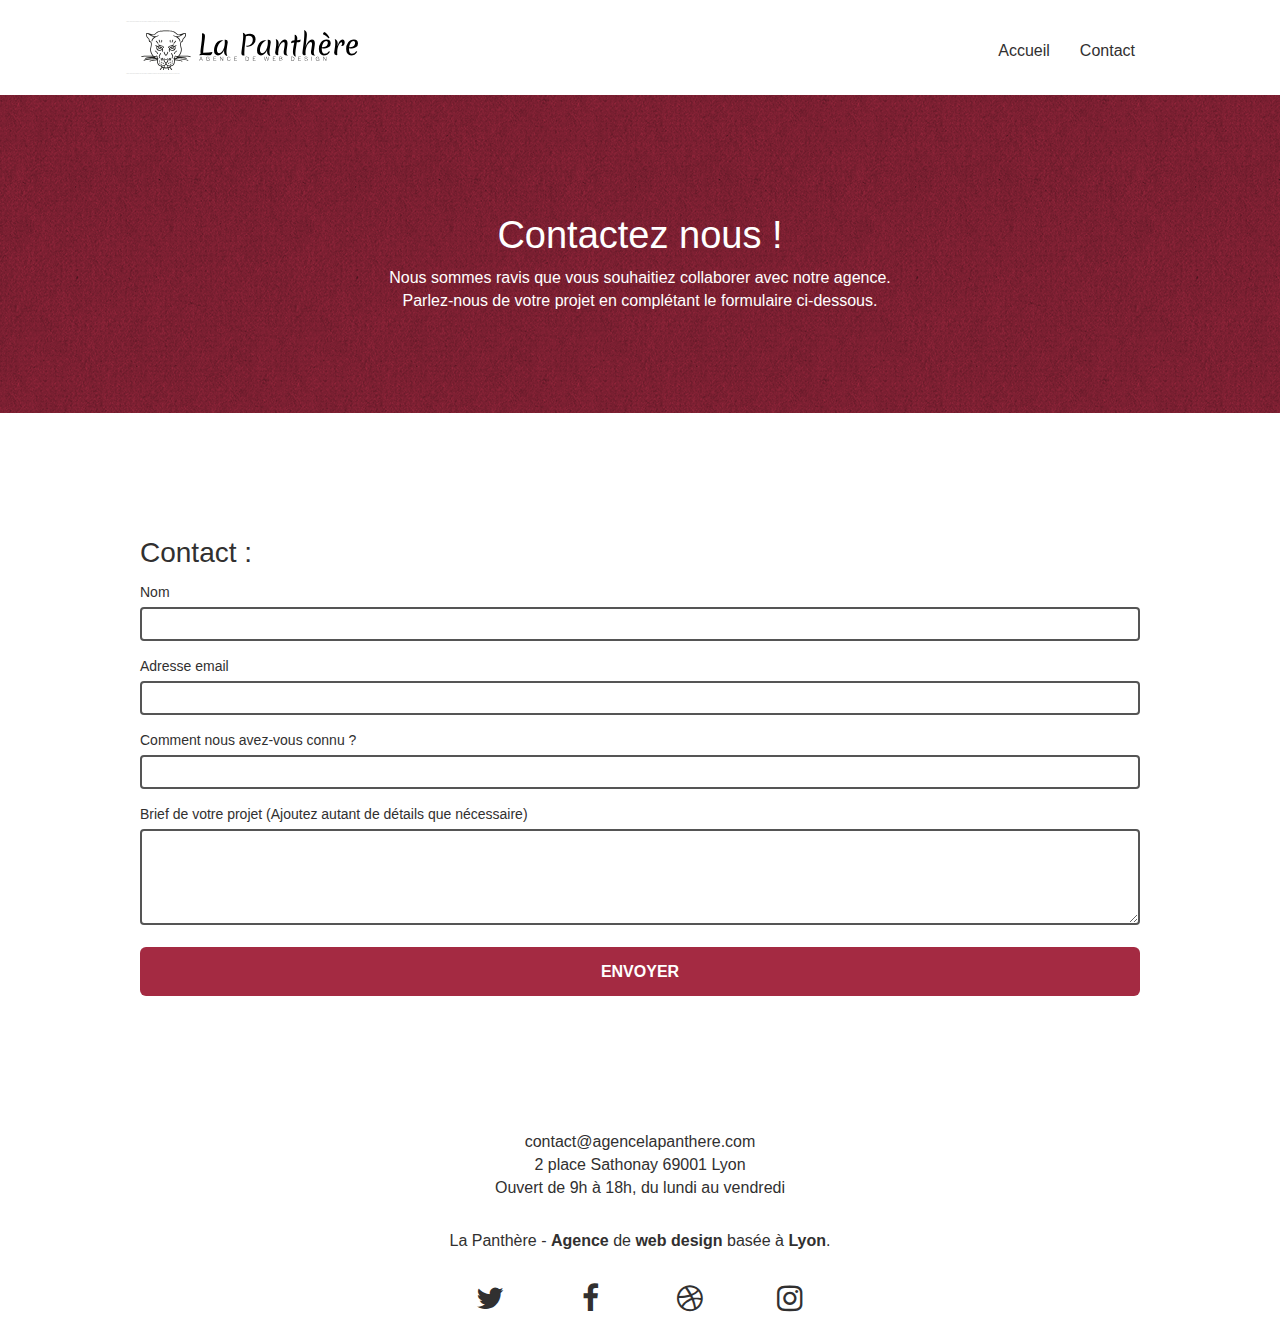
<file: contact.html>
<!doctype html>
<html lang="fr">
<head>
    <meta charset="utf-8">
    <meta name="keywords" content="seo, google, site web, site internet, agence design paris, agence design, agence design,agence design,agence design,agence design,agence design,agence design,agence design,agence design">
    <meta name="description" content="Votre entreprise de web design à lyon - La Panthère Agence vous apporte son expertise en web design">
    <meta name="viewport" content="width=device-width, initial-scale=1.0, viewport-fit=cover">
    <link rel="shortcut icon" type="image/png" href="favicon.jpg">
    
	<link rel="stylesheet" type="text/css" href="./css/bootstrap.css">
	<link rel="stylesheet" type="text/css" href="style.css">
	<link rel="stylesheet" type="text/css" href="./css/font-awesome.css">
	<link rel="stylesheet" type="text/css" href="./css/et-line.css">
	
    
	<script src="./js/jquery-2.1.0.js"></script>
	<script src="./js/bootstrap.js"></script>
	<script src="./js/blocs.js"></script>
	<script src="./js/jquery.touchSwipe.js" defer></script>
	<script src="./js/gmaps.js"></script>

    <title>Contact</title>

    
<!-- Analytics -->
<meta name="google-site-verification" content="5JvSC19ngjO6A55NQZ4aw9KxQ6L_1BrP86-dSCLd_UE" >
<!-- Analytics END -->
    
</head>
<body>
<!-- Principal conteneur -->
<div class="page-container">

<!-- bloc-0 -->
<div class="bloc bgc-white l-bloc " id="bloc-0">
	<div class="container bloc-sm">
		<nav class="navbar row">
			<div class="navbar-header">
				<div class="keywords" style="color:#cccccc;font-size:1px;">Agence web à paris, stratégie web, web design, illustrations, design de site web, site web, web, internet, site internet, site</div>
				<a class="navbar-brand" href="index.html"><img src="img/agence-la-panthere-monochrome.svg" alt="paris web design logo agence web meilleure agence" height="40"></a>
				<div class="keywords" style="color:#cccccc;font-size:1px;">Agence web à paris, stratégie web, web design, illustrations, design de site web, site web, web, internet, site internet, site</div>
				<button id="nav-toggle" type="button" class="ui-navbar-toggle navbar-toggle" data-toggle="collapse" data-target=".navbar-1">
					<span class="sr-only">Toggle navigation</span><span class="icon-bar"></span><span class="icon-bar"></span><span class="icon-bar"></span>
				</button>
			</div>
			<div class="collapse navbar-collapse navbar-1 special-dropdown-nav">
				<ul class="site-navigation nav navbar-nav">
					<li>
						<a href="index.html">Accueil</a>
					</li>
					<li>
					</li>
					<li>
						<a href="contact.html">Contact</a>
					</li>
				</ul>
			</div>
		</nav>
	</div>
</div>
<!-- bloc-0 END -->

<!-- bloc-6 -->
<div class="bloc bg-dots-bg bg-repeat bgc-atomic-tangerine d-bloc bloc-bg-texture texture-paper" id="bloc-6">
	<div class="container bloc-lg">
		<div class="row">
			<div class="col-sm-12">
				<h1 class="text-center hero-bloc-text tc-white">
					Contactez nous !
				</h1>
				<p class="text-center mg-lg tc-white tight-width-whitespace">
					Nous sommes ravis que vous souhaitiez collaborer avec notre agence.<br>
					Parlez-nous de votre projet en complétant le formulaire ci-dessous.
				</p>
			</div>
		</div>
	</div>
</div>
<!-- bloc-6 END -->

<!-- bloc-7 -->
<div class="bloc bgc-white l-bloc" id="bloc-7">
	<div class="container bloc-lg">
		<div class="row">
			<div class="col-sm-6">
				<form id="form_1" novalidate success-msg="Your message has been sent." fail-msg="Sorry it seems that our mail server is not responding, Sorry for the inconvenience!">
					<h2>Contact :</h2>
					<div class="form-group">
						<label>
							Nom
						</label>
						<input id="name" class="form-control" required >
					</div>
					<div class="form-group">
						<label>
							Adresse email
						</label>
						<input id="email" class="form-control" type="email" required >
					</div>
					<div class="form-group">
						<label>
							Comment nous avez-vous connu ?
						</label>
						<input class="form-control" type="email" required id="input_504" >
					</div>
					<div class="form-group">
						<label>
							Brief de votre projet (Ajoutez autant de détails que nécessaire)<br>
						</label><textarea id="message" class="form-control" rows="4" cols="50" required></textarea>
					</div> 
					<button class="bloc-button btn btn-lg btn-block cta-hero btn-atomic-tangerine" type="submit">
						Envoyer
					</button>
				</form>
			</div>
		</div>
	</div>
</div>
<!-- bloc-7 END -->

<!-- ScrollToTop Button -->
<a class="bloc-button btn btn-d scrollToTop" onclick="scrollToTarget('1')"><span class="fa fa-chevron-up"></span></a>
<!-- ScrollToTop Button END-->


<!-- Footer - bloc-8 -->
<div class="bloc " id="bloc-8">
	<div class="container bloc-sm">
		<div class="row">
			<div class="col-sm-12">
				<p class="text-center">
					contact@agencelapanthere.com<br>2 place Sathonay 69001 Lyon<br>Ouvert de 9h à 18h, du lundi au vendredi<br>
				</p>
				<p class="text-center">
					La Panthère - <strong>Agence</strong> de <strong>web design</strong> basée à
					<strong>Lyon</strong>.<br>
				</p>
				<div class="row row-no-gutters social">
					<div class="col-sm-3">
						<div class="text-center">
							<a class="social" href="index.html"><span class="fa fa-twitter icon-md"></span></a>
						</div>
					</div>
					<div class="col-sm-3">
						<div class="text-center">
							<a class="social" href="index.html"><span class="fa fa-facebook icon-md"></span></a>
						</div>
					</div>
					<div class="col-sm-3">
						<div class="text-center">
							<a class="social" href="index.html"><span class="fa fa-dribbble icon-md"></span></a>
						</div>
					</div>
					<div class="col-sm-3">
						<div class="text-center">
							<a class="social" href="index.html"><span class="fa fa-instagram icon-md"></span></a>
						</div>
					</div>
				</div>
			</div>
		</div>
	</div>
</div>
<!-- Footer - bloc-8 END -->

</div>
<!-- Principal conteneur END -->
    

</body>
</html>
</file>
<file: style.css>
body {
  margin: 0;
  padding: 0;
  background: #fff;
  overflow-x: hidden;
  -webkit-font-smoothing: antialiased;
  -moz-osx-font-smoothing: grayscale;
}
#bloc-8 .text-center {
  padding: 1rem;
}
a,
button {
  transition: all 0.3s ease-in-out;
  outline: none !important;
}
a:hover {
  text-decoration: none;
  cursor: pointer;
}
#page-loading-blocs-notifaction {
  position: fixed;
  top: 0;
  bottom: 0;
  width: 100%;
  z-index: 100000;
  background: #fff url(img/pageload-spinner.gif) no-repeat center center;
}
.img-responsive {
  display: block;
  max-width: 100%;
  height: auto;
}
.bloc {
  width: 100%;
  clear: both;
  background: 50% 50% no-repeat;
  padding: 0 50px;
  -webkit-background-size: cover;
  -moz-background-size: cover;
  -o-background-size: cover;
  background-size: cover;
  position: relative;
}
.grey-background {
  background-color: #3f3e3e;
  padding: 40px 40px 40px 40px;
}
.bloc .container {
  padding-left: 0;
  padding-right: 0;
}
.bloc-lg {
  padding: 100px 50px;
}
.bloc-md {
  padding: 50px;
}
.bloc-sm {
  padding: 20px 50px;
}
.bg-center,
.bg-l-edge,
.bg-r-edge,
.bg-t-edge,
.bg-b-edge,
.bg-tl-edge,
.bg-bl-edge,
.bg-tr-edge,
.bg-br-edge,
.bg-repeat {
  -webkit-background-size: auto !important;
  -moz-background-size: auto !important;
  -o-background-size: auto !important;
  background-size: auto !important;
}
.bg-repeat {
  background: repeat;
}
.bg-t-edge {
  background: top no-repeat;
}
.bloc-bg-texture::before {
  content: "";
  background-size: 2px 2px;
  position: absolute;
  top: 0;
  bottom: 0;
  left: 0;
  right: 0;
}
.texture-paper::before {
  background: url(img/texture-paper.png);
  background-size: 280px 280px;
}
.b-parallax {
  background-attachment: fixed;
}
.d-bloc {
  color: rgba(255, 255, 255, 0.7);
}
.d-bloc button:hover {
  color: rgba(255, 255, 255, 0.9);
}
.d-bloc .icon-round,
.d-bloc .icon-square,
.d-bloc .icon-rounded,
.d-bloc .icon-semi-rounded-a,
.d-bloc .icon-semi-rounded-b {
  border-color: rgba(255, 255, 255, 0.9);
}
.d-bloc .divider-h span {
  border-color: rgba(255, 255, 255, 0.2);
}
.d-bloc .a-btn,
.d-bloc .navbar a,
.d-bloc .navbar-brand,
.d-bloc a .icon-sm,
.d-bloc a .icon-md,
.d-bloc a .icon-lg,
.d-bloc a .icon-xl,
.d-bloc h1 a,
.d-bloc h2 a,
.d-bloc h3 a,
.d-bloc h4 a,
.d-bloc h5 a,
.d-bloc h6 a,
.d-bloc p a {
  color: rgba(255, 255, 255, 0.6);
}
.d-bloc .a-btn:hover,
.d-bloc .navbar a:hover,
.d-bloc .navbar-brand:hover,
.d-bloc a:hover .icon-sm,
.d-bloc a:hover .icon-md,
.d-bloc a:hover .icon-lg,
.d-bloc a:hover .icon-xl,
.d-bloc h1 a:hover,
.d-bloc h2 a:hover,
.d-bloc h3 a:hover,
.d-bloc h4 a:hover,
.d-bloc h5 a:hover,
.d-bloc h6 a:hover,
.d-bloc p a:hover {
  color: rgba(255, 255, 255, 1);
}
.d-bloc .navbar-toggle .icon-bar {
  background: rgba(255, 255, 255, 1);
}
.d-bloc .btn-wire,
.d-bloc .btn-wire:hover {
  color: rgba(255, 255, 255, 1);
  border-color: rgba(255, 255, 255, 1);
}
.d-bloc .panel {
  color: rgba(0, 0, 0, 0.5);
}
.d-bloc .panel button:hover {
  color: rgba(0, 0, 0, 0.7);
}
.d-bloc .panel icon {
  border-color: rgba(0, 0, 0, 0.7);
}
.d-bloc .panel .divider-h span {
  border-color: rgba(0, 0, 0, 0.1);
}
.d-bloc .panel .a-btn {
  color: rgba(0, 0, 0, 0.6);
}
.d-bloc .panel .a-btn:hover {
  color: rgba(0, 0, 0, 1);
}
.d-bloc .panel .btn-wire,
.d-bloc .panel .btn-wire:hover {
  color: rgba(0, 0, 0, 0.7);
  border-color: rgba(0, 0, 0, 0.3);
}
.d-bloc .panel,
.l-bloc {
  color: rgba(0, 0, 0, 0.5);
}
.d-bloc .panel button:hover,
.l-bloc button:hover {
  color: rgba(0, 0, 0, 0.7);
}
.l-bloc .icon-round,
.l-bloc .icon-square,
.l-bloc .icon-rounded,
.l-bloc .icon-semi-rounded-a,
.l-bloc .icon-semi-rounded-b {
  border-color: rgba(0, 0, 0, 0.7);
}
.d-bloc .panel .divider-h span,
.l-bloc .divider-h span {
  border-color: rgba(0, 0, 0, 0.1);
}
.d-bloc .panel .a-btn,
.l-bloc .a-btn,
.l-bloc .navbar a,
.l-bloc .navbar-brand,
.l-bloc a .icon-sm,
.l-bloc a .icon-md,
.l-bloc a .icon-lg,
.l-bloc a .icon-xl,
.l-bloc h1 a,
.l-bloc h2 a,
.l-bloc h3 a,
.l-bloc h4 a,
.l-bloc h5 a,
.l-bloc h6 a,
.l-bloc p a {
  color: rgba(0, 0, 0, 0.6);
}
.d-bloc .panel .a-btn:hover,
.l-bloc .a-btn:hover,
.l-bloc .navbar a:hover,
.l-bloc .navbar-brand:hover,
.l-bloc a:hover .icon-sm,
.l-bloc a:hover .icon-md,
.l-bloc a:hover .icon-lg,
.l-bloc a:hover .icon-xl,
.l-bloc h1 a:hover,
.l-bloc h2 a:hover,
.l-bloc h3 a:hover,
.l-bloc h4 a:hover,
.l-bloc h5 a:hover,
.l-bloc h6 a:hover,
.l-bloc p a:hover {
  color: rgba(0, 0, 0, 1);
}
.l-bloc .navbar-toggle .icon-bar {
  color: rgba(0, 0, 0, 0.6);
}
.d-bloc .panel .btn-wire,
.d-bloc .panel .btn-wire:hover,
.l-bloc .btn-wire,
.l-bloc .btn-wire:hover {
  color: rgba(0, 0, 0, 0.7);
  border-color: rgba(0, 0, 0, 0.3);
}
.voffset {
  margin-top: 30px;
}
.voffset-lg {
  margin-top: 80px;
}
.row-no-gutters {
  margin-right: 0;
  margin-left: 0;
}
.row.row-no-gutters > [class^="col-"],
.row.row-no-gutters > [class*=" col-"] {
  padding-right: 0;
  padding-left: 0;
}
#bloc-1-hero h1 {
  font-size: 32px;
}
.navbar {
  margin-bottom: 0;
  z-index: 1;
}
.navbar-brand {
  height: auto;
  padding: 3px 15px;
  font-size: 25px;
  font-weight: 400;
  font-weight: 600;
  line-height: 44px;
}
.navbar-brand img {
  max-height: 200px;
  margin: 0 5px 0 0;
  display: inline;
}
.navbar-brand img[src$="svg"] {
  min-width: 100px;
}
.nav-center .navbar-brand img {
  margin: 0;
}
.navbar .nav {
  padding-top: 2px;
  margin-right: -16px;
  float: right;
  z-index: 1;
}
.nav > li {
  float: left;
  margin-top: 4px;
  font-size: 16px;
}
.navbar-nav .open .dropdown-menu > li > a {
  text-align: inherit;
}
.nav > li a:hover,
.nav > li a:focus {
  background: transparent;
}
.navbar-toggle {
  margin: 10px 10px 0 0;
  border: 0;
}
.bloc a:hover .icon-sm,
.bloc a:hover .icon-md,
.bloc a:hover .icon-lg,
.bloc a:hover .icon-xl {
  color: #a42a42;
}
.navbar-toggle:hover {
  background: transparent !important;
}
.navbar-toggle .icon-bar {
  background-color: rgba(0, 0, 0, 0.5);
  width: 26px;
}
.nav-invert .navbar .nav {
  float: left;
}
.nav-invert .navbar-header,
.nav-invert .navbar-brand {
  float: right;
  position: relative;
  z-index: 2;
}
@media (min-width: 768px) {
  .site-navigation {
    position: absolute;
    top: 50%;
    right: 20px;
    transform: translate(0, -50%);
    -webkit-transform: translateY(-50%);
  }
  .nav > li .dropdown-menu a,
  .nav > li .dropdown-menu a:hover {
    color: #484848;
  }
  .nav-invert .site-navigation {
    left: 0;
    right: 0;
  }
  .nav-center {
    text-align: center;
  }
  .nav-center .navbar-header {
    width: 100%;
  }
  .nav-center .navbar-header,
  .nav-center .navbar-brand,
  .nav-center .nav > li {
    float: none;
    display: inline-block;
  }
  .nav-center .site-navigation {
    position: relative;
    width: 100%;
    right: 0;
    margin-right: 0;
    margin-top: 20px;
  }
  .nav-center.mini-nav .navbar-toggle {
    float: none;
    margin: 10px auto 0;
  }
}
.nav > li > .dropdown a {
  background: none !important;
  display: block;
  padding: 14px 15px;
}
nav .caret {
  margin: 0 5px;
}
.dropdown-menu .dropdown-menu {
  top: -8px;
  left: 100%;
}
.dropdown-menu .dropmenu-flow-right {
  top: 100%;
  left: 0;
  margin-left: -1px;
  border-top-left-radius: 0;
  border-top-right-radius: 0;
}
.dropdown-menu .dropdown span {
  border: 4px solid #000;
  border-top-color: transparent;
  border-right-color: transparent;
  border-bottom-color: transparent;
  margin: 6px -5px 0 0 !important;
  float: right;
}
.mg-md {
  margin-top: 10px;
  margin-bottom: 20px;
}
.mg-lg {
  margin-top: 10px;
  margin-bottom: 40px;
}
.btn {
  margin: 0 5px 5px 0;
}
.btn.pull-right {
  margin: 0 0 5px 5px;
}
.btn-d,
.btn-d:hover,
.btn-d:focus {
  color: #fff;
  background: #a42a42;
}
button {
  outline: none !important;
}
.btn-rd {
  border-radius: 40px;
}
.btn-clean {
  border: 1px solid rgba(0, 0, 0, 0.08);
  border-bottom-color: rgba(0, 0, 0, 0.1);
  text-shadow: 0 1px 0 rgba(0, 0, 1, 0.1);
  box-shadow: 0 1px 3px rgba(0, 0, 1, 0.25),
    inset 0 1px 0 0 rgba(255, 255, 255, 0.15);
}
.icon-md {
  font-size: 30px !important;
}
.icon-lg {
  font-size: 60px !important;
}
.sm-shadow {
  text-shadow: 0 1px 2px rgba(0, 0, 0, 0.3);
}
.panel-sq,
.panel-sq .panel-heading,
.panel-sq .panel-footer {
  border-radius: 0;
}
.panel-rd {
  border-radius: 30px;
}
.panel-rd .panel-heading {
  border-radius: 29px 29px 0 0;
}
.panel-rd .panel-footer {
  border-radius: 0 0 29px 29px;
}
.form-control {
  border-color: #555;
  box-shadow: none;
  border-radius: 4px;
  border: 2px solid;
}
.scrollToTop {
  width: 40px;
  height: 40px;
  position: fixed;
  bottom: 20px;
  right: 20px;
  opacity: 0;
  z-index: 500;
  transition: all 0.3s ease-in-out;
}
.fa-chevron-up {
  color: #fff;
}
.scrollToTop span {
  margin-top: 6px;
}
.showScrollTop {
  font-size: 14px;
  opacity: 1;
}
a[data-lightbox] {
  position: relative;
  display: block;
  text-align: center;
}
a[data-lightbox]:hover::before {
  content: "+";
  font-family: "HelveticaNeue-Light", "Helvetica Neue Light", "Helvetica Neue",
    Helvetica, Arial;
  font-size: 32px;
  width: 50px;
  height: 50px;
  margin-left: -25px;
  border-radius: 50%;
  background: rgba(0, 0, 0, 0.6);
  color: #fff;
  font-weight: 100;
  z-index: 1;
  position: absolute;
  top: 50%;
  transform: translateY(-50%);
  -webkit-transform: translateY(-50%);
}
a[data-lightbox]:hover img {
  opacity: 0.6;
  -webkit-animation-fill-mode: none;
  animation-fill-mode: none;
}
#lightbox-modal {
  display: flex;
  align-items: center;
}
#lightbox-modal .modal-dialog {
  width: 90%;
  max-width: 900px;
  margin: 0 auto 0;
}
#lightbox-modal .modal-dialog img {
  max-height: 90vh;
  margin: 0 auto;
}
.lightbox-caption {
  padding: 20px;
  color: #fff;
  background: rgba(0, 0, 0, 0.5);
  position: absolute;
  left: 15px;
  right: 15px;
  bottom: 5px;
}
.close-lightbox {
  color: #fff;
  font-size: 30px;
  position: absolute;
  top: 20px;
  right: 20px;
  z-index: 20;
  background: rgba(0, 0, 0, 0.5);
  border: none;
  line-height: 30px;
  padding: 0 9px 5px;
  opacity: 0.3;
}
.close-lightbox:hover,
.next-lightbox:hover,
.prev-lightbox:hover {
  opacity: 1;
  color: #fff;
}
.next-lightbox,
.prev-lightbox {
  font-size: 20px;
  color: rgba(255, 255, 255, 0.9);
  background: rgba(0, 0, 0, 0.5);
  transition: all 0.2s ease-in-out;
  position: absolute;
  top: 45%;
  z-index: 1;
  opacity: 0.4;
}
.next-lightbox {
  padding: 6px 8px 1px 13px;
  right: 25px;
}
.prev-lightbox {
  padding: 6px 13px 1px 10px;
  left: 25px;
}
.snapshot-lb .modal-body {
  padding-bottom: 45px;
}
.snapshot-lb .lightbox-caption {
  padding: 0;
  color: rgba(0, 0, 0, 0.5);
  background: none;
}
h1,
h2,
h3,
h4,
h5,
h6,
p,
label,
a {
  font-family: "helvetica";
  font-weight: 400;
  color: #313030 !important;
}
.btn:hover {
  background: #fcac1b !important;
}
.container {
  max-width: 1000px;
}
.hero-bloc-text {
  font-size: 38px;
}
.hero-bloc-text-sub {
  font-size: 36px;
}
.quote {
  display: block;
  margin: auto;
  quotes: none;
  font-size: 20px;
  font-style: italic;
  width: 85%;
  color: #313030;
}
cite {
  font-style: normal;
  font-size: initial;
}
.statement-bloc-text {
  line-height: 26px;
  font-style: italic;
  font-size: 20px;
  text-align: center;
  font-weight: lighter;
  max-width: 520px;
  margin: auto auto auto auto;
}
p {
  font-size: 16px;
}
.tight-width-whitespace {
  max-width: 600px;
  margin: auto auto auto auto;
}
.h1 {
  font-size: 20px;
  font-family: "Open Sans";
}
.cta-hero {
  margin-top: 22px;
  color: #ffffff !important;
  text-transform: uppercase;
  padding: 12px 28px 12px 28px;
  font-size: 16px;
  font-weight: 700;
}
.social {
  max-width: 400px;
  margin: auto auto auto auto;
}
h2 {
  font-size: 28px;
  line-height: 1.4em;
}
h3 {
  font-size: 15px;
  text-transform: uppercase;
  font-weight: 700;
  color: #333333 !important;
}
.med-width-whitespace {
  max-width: 800px;
  margin: auto auto auto auto;
  box-shadow: 0 0 0 #000;
}
h1 {
  color: #333333 !important;
}
h4 {
  color: #333333 !important;
}
.icons {
  margin-bottom: 14px;
  margin-top: 24px;
}
.white {
  color: #ffffff !important;
}
.portfolio-thumb {
  margin-left: auto;
  margin-right: auto;
}
.portfolio-row {
  margin-left: auto;
  margin-right: auto;
}
.col-sm-6 {
  width: 100%;
}
.avatar {
  box-shadow: 0 4px 9px rgba(0, 0, 0, 0.3);
}
.black-background {
  background-color: #5c5737;
  padding: 40px 40px 40px 40px;
}
.bold-link {
  font-weight: 900;
  text-decoration: underline !important;
}
.bgc-white {
  background-color: #fff;
}
.bgc-dark-slate-blue {
  background-color: #364577;
}
.bgc-atomic-tangerine {
  background-color: #a42a42;
}
.tc-white {
  color: #ffffff !important;
}
.tc-red {
  color: #a42a42 !important;
}
.btn-atomic-tangerine {
  background: #a42a42;
  color: #ffffff !important;
  border: solid 2px transparent;
}
.explain {
  font-size: 22px;
  margin: auto;
  width: 65%;
}
.btn-atomic-tangerine:hover {
  background: #fcac1b !important;
  color: #313030 !important;
  border: solid 2px #fff;
}
.btn-atomic-tangerine:focus {
  background: #fcac1b !important;
  color: #313030 !important;
  border: solid 2px #fff;
}
.ltc-white {
  color: #ffffff !important;
}
.ltc-white:hover {
  color: #cccccc !important;
}
.ltc-atomic-tangerine {
  color: #f3976c !important;
}
.parteners {
  margin-top: 4rem;
  margin-left: auto;
  margin-right: auto;
  width: 20rem;
  text-align: justify;
}
.ltc-atomic-tangerine:hover {
  color: #c27956 !important;
}
.icon-dark-slate-blue {
  color: #364577 !important;
  border-color: #364577 !important;
}
.bg-dots-bg {
  background-image: url(img/dots-bg.png);
}
.bg-banniere {
  background-image: url(img/agence-la-panthere.jpg);
}
.bg-presentation {
  background-image: url(img/image-de-presentation.bmp);
}
@media (max-width: 1024px) {
  .bloc {
    padding-left: 20px;
    padding-right: 20px;
  }
  .bloc.full-width-bloc,
  .bloc-tile-2.full-width-bloc .container,
  .bloc-tile-3.full-width-bloc .container,
  .bloc-tile-4.full-width-bloc .container {
    padding-left: 0;
    padding-right: 0;
  }
}
@media (max-width: 992px) and (min-width: 768px) {
  .navbar .nav {
    max-width: 80%;
  }
  .nav-center.navbar .nav {
    max-width: 100%;
  }
}
@media only screen and (min-device-width: 768px) and (max-device-width: 1024px) and (orientation: landscape) {
  .b-parallax {
    background-attachment: scroll;
  }
}
@media only screen and (min-device-width: 1024px) and (max-device-width: 1366px) and (-webkit-min-device-pixel-ratio: 1.5) {
  .b-parallax {
    background-attachment: scroll;
  }
}
@media (max-width: 991px) {
  .container {
    width: 100%;
  }
  .b-parallax {
    background-attachment: scroll;
  }
  .page-container,
  #hero-bloc {
    overflow-x: hidden;
    position: relative;
  }
  .bloc {
    padding-left: constant(safe-area-inset-left);
    padding-right: constant(safe-area-inset-right);
  }
  .bloc-group,
  .bloc-group .bloc {
    display: block;
    width: 100%;
  }
  .bloc-fill-screen .fill-bloc-top-edge,
  .bloc-fill-screen .fill-bloc-bottom-edge {
    padding: 0 20px;
    padding-left: constant(safe-area-inset-left);
    padding-right: constant(safe-area-inset-right);
  }
}
@media (max-width: 767px) {
  .page-container {
    overflow-x: hidden;
    position: relative;
  }
  h1,
  h2,
  h3,
  h4,
  h5,
  h6,
  p,
  #disqus_thread {
    padding-left: 10px !important;
    padding-right: 10px !important;
  }
  .b-parallax {
    background-attachment: scroll;
  }
  .navbar .nav {
    padding-top: 0;
    border-top: 1px solid rgba(0, 0, 0, 0.2);
    float: none !important;
  }
  .navbar.row {
    margin-left: 0;
    margin-right: 0;
  }
  .site-navigation {
    position: inherit;
    transform: none;
    -webkit-transform: none;
    -ms-transform: none;
  }
  .nav > li {
    margin-top: 0;
    border-bottom: 1px solid rgba(0, 0, 0, 0.1);
    background: rgba(0, 0, 0, 0.05);
    text-align: left;
    padding-left: 15px;
    width: 100%;
  }
  .nav > li:hover {
    background: rgba(0, 0, 0, 0.08);
  }
  .dropdown .dropdown a .caret {
    float: none;
    margin: 5px 0 0 10px !important;
    border: 4px solid #000;
    border-bottom-color: transparent;
    border-right-color: transparent;
    border-left-color: transparent;
  }
  #hero-bloc .navbar .nav {
    background: rgba(0, 0, 0, 0.8);
  }
  #hero-bloc .navbar .nav a {
    color: rgba(255, 255, 255, 0.6);
  }
  .hero {
    padding: 50px 0;
  }
  .hero-nav {
    left: -1px;
    right: -1px;
  }
  .navbar-collapse {
    padding: 0;
    overflow-x: hidden;
    -webkit-box-shadow: none;
    box-shadow: none;
  }
  .navbar-brand img {
    max-height: 40px;
    width: auto;
  }
  .nav-invert .navbar-header {
    float: none;
    width: 100%;
  }
  .nav-invert .navbar-toggle {
    float: left;
    margin-left: 10px;
  }
  .bloc {
    padding-left: 0;
    padding-right: 0;
  }
  .bloc-xxl,
  .bloc-xl,
  .bloc-lg {
    padding: 40px 0;
  }
  .bloc-sm,
  .bloc-md {
    padding-left: 0;
    padding-right: 0;
  }
  .bloc-tile-2 .container,
  .bloc-tile-3 .container,
  .bloc-tile-4 .container,
  .bloc-fill-screen .fill-bloc-top-edge,
  .bloc-fill-screen .fill-bloc-bottom-edge {
    padding-left: 0;
    padding-right: 0;
  }
  .a-block {
    padding: 0 10px;
  }
  .btn-dwn {
    display: none;
  }
  .voffset {
    margin-top: 5px;
  }
  .voffset-md {
    margin-top: 20px;
  }
  .voffset-lg {
    margin-top: 30px;
  }
  form {
    padding: 5px;
  }
  .close-lightbox {
    display: inline-block;
  }
  .blocsapp-device-iphone5 {
    background-size: 216px 425px;
    padding-top: 60px;
    width: 216px;
    height: 425px;
  }
  .blocsapp-device-iphone5 img {
    width: 180px;
    height: 320px;
  }
}
@media (max-width: 400px) {
  .bloc {
    padding-left: 0;
    padding-right: 0;
  }
}
@media (max-width: 767px) {
  .bloc-mob-center-text {
    text-align: center;
  }
}
</file>
<file: css/et-line.css>
@font-face {
    font-family: et-line;
    src: url(../fonts/et-line.eot);
    src: url(../fonts/et-line.eot?#iefix) format('embedded-opentype'), url(../fonts/et-line.woff) format('woff'), url(../fonts/et-line.ttf) format('truetype'), url(../fonts/et-line.svg#et-line) format('svg');
    font-weight: 400;
    font-style: normal
}

.et-icon-adjustments,
.et-icon-alarmclock,
.et-icon-anchor,
.et-icon-aperture,
.et-icon-attachment,
.et-icon-bargraph,
.et-icon-basket,
.et-icon-beaker,
.et-icon-bike,
.et-icon-book-open,
.et-icon-briefcase,
.et-icon-browser,
.et-icon-calendar,
.et-icon-camera,
.et-icon-caution,
.et-icon-chat,
.et-icon-circle-compass,
.et-icon-clipboard,
.et-icon-clock,
.et-icon-cloud,
.et-icon-compass,
.et-icon-desktop,
.et-icon-dial,
.et-icon-document,
.et-icon-documents,
.et-icon-download,
.et-icon-dribbble,
.et-icon-edit,
.et-icon-envelope,
.et-icon-expand,
.et-icon-facebook,
.et-icon-flag,
.et-icon-focus,
.et-icon-gears,
.et-icon-genius,
.et-icon-gift,
.et-icon-global,
.et-icon-globe,
.et-icon-googleplus,
.et-icon-grid,
.et-icon-happy,
.et-icon-hazardous,
.et-icon-heart,
.et-icon-hotairballoon,
.et-icon-hourglass,
.et-icon-key,
.et-icon-laptop,
.et-icon-layers,
.et-icon-lifesaver,
.et-icon-lightbulb,
.et-icon-linegraph,
.et-icon-linkedin,
.et-icon-lock,
.et-icon-magnifying-glass,
.et-icon-map,
.et-icon-map-pin,
.et-icon-megaphone,
.et-icon-mic,
.et-icon-mobile,
.et-icon-newspaper,
.et-icon-notebook,
.et-icon-paintbrush,
.et-icon-paperclip,
.et-icon-pencil,
.et-icon-phone,
.et-icon-picture,
.et-icon-pictures,
.et-icon-piechart,
.et-icon-presentation,
.et-icon-pricetags,
.et-icon-printer,
.et-icon-profile-female,
.et-icon-profile-male,
.et-icon-puzzle,
.et-icon-quote,
.et-icon-recycle,
.et-icon-refresh,
.et-icon-ribbon,
.et-icon-rss,
.et-icon-sad,
.et-icon-scissors,
.et-icon-scope,
.et-icon-search,
.et-icon-shield,
.et-icon-speedometer,
.et-icon-strategy,
.et-icon-streetsign,
.et-icon-tablet,
.et-icon-target,
.et-icon-telescope,
.et-icon-toolbox,
.et-icon-tools,
.et-icon-tools-2,
.et-icon-trophy,
.et-icon-tumblr,
.et-icon-twitter,
.et-icon-upload,
.et-icon-video,
.et-icon-wallet,
.et-icon-wine {
    font-family: et-line;
    speak: none;
    font-style: normal;
    font-weight: 400;
    font-variant: normal;
    text-transform: none;
    line-height: 1;
    -webkit-font-smoothing: antialiased;
    -moz-osx-font-smoothing: grayscale;
    display: inline-block
}

.et-icon-mobile:before {
    content: "\e000"
}

.et-icon-laptop:before {
    content: "\e001"
}

.et-icon-desktop:before {
    content: "\e002"
}

.et-icon-tablet:before {
    content: "\e003"
}

.et-icon-phone:before {
    content: "\e004"
}

.et-icon-document:before {
    content: "\e005"
}

.et-icon-documents:before {
    content: "\e006"
}

.et-icon-search:before {
    content: "\e007"
}

.et-icon-clipboard:before {
    content: "\e008"
}

.et-icon-newspaper:before {
    content: "\e009"
}

.et-icon-notebook:before {
    content: "\e00a"
}

.et-icon-book-open:before {
    content: "\e00b"
}

.et-icon-browser:before {
    content: "\e00c"
}

.et-icon-calendar:before {
    content: "\e00d"
}

.et-icon-presentation:before {
    content: "\e00e"
}

.et-icon-picture:before {
    content: "\e00f"
}

.et-icon-pictures:before {
    content: "\e010"
}

.et-icon-video:before {
    content: "\e011"
}

.et-icon-camera:before {
    content: "\e012"
}

.et-icon-printer:before {
    content: "\e013"
}

.et-icon-toolbox:before {
    content: "\e014"
}

.et-icon-briefcase:before {
    content: "\e015"
}

.et-icon-wallet:before {
    content: "\e016"
}

.et-icon-gift:before {
    content: "\e017"
}

.et-icon-bargraph:before {
    content: "\e018"
}

.et-icon-grid:before {
    content: "\e019"
}

.et-icon-expand:before {
    content: "\e01a"
}

.et-icon-focus:before {
    content: "\e01b"
}

.et-icon-edit:before {
    content: "\e01c"
}

.et-icon-adjustments:before {
    content: "\e01d"
}

.et-icon-ribbon:before {
    content: "\e01e"
}

.et-icon-hourglass:before {
    content: "\e01f"
}

.et-icon-lock:before {
    content: "\e020"
}

.et-icon-megaphone:before {
    content: "\e021"
}

.et-icon-shield:before {
    content: "\e022"
}

.et-icon-trophy:before {
    content: "\e023"
}

.et-icon-flag:before {
    content: "\e024"
}

.et-icon-map:before {
    content: "\e025"
}

.et-icon-puzzle:before {
    content: "\e026"
}

.et-icon-basket:before {
    content: "\e027"
}

.et-icon-envelope:before {
    content: "\e028"
}

.et-icon-streetsign:before {
    content: "\e029"
}

.et-icon-telescope:before {
    content: "\e02a"
}

.et-icon-gears:before {
    content: "\e02b"
}

.et-icon-key:before {
    content: "\e02c"
}

.et-icon-paperclip:before {
    content: "\e02d"
}

.et-icon-attachment:before {
    content: "\e02e"
}

.et-icon-pricetags:before {
    content: "\e02f"
}

.et-icon-lightbulb:before {
    content: "\e030"
}

.et-icon-layers:before {
    content: "\e031"
}

.et-icon-pencil:before {
    content: "\e032"
}

.et-icon-tools:before {
    content: "\e033"
}

.et-icon-tools-2:before {
    content: "\e034"
}

.et-icon-scissors:before {
    content: "\e035"
}

.et-icon-paintbrush:before {
    content: "\e036"
}

.et-icon-magnifying-glass:before {
    content: "\e037"
}

.et-icon-circle-compass:before {
    content: "\e038"
}

.et-icon-linegraph:before {
    content: "\e039"
}

.et-icon-mic:before {
    content: "\e03a"
}

.et-icon-strategy:before {
    content: "\e03b"
}

.et-icon-beaker:before {
    content: "\e03c"
}

.et-icon-caution:before {
    content: "\e03d"
}

.et-icon-recycle:before {
    content: "\e03e"
}

.et-icon-anchor:before {
    content: "\e03f"
}

.et-icon-profile-male:before {
    content: "\e040"
}

.et-icon-profile-female:before {
    content: "\e041"
}

.et-icon-bike:before {
    content: "\e042"
}

.et-icon-wine:before {
    content: "\e043"
}

.et-icon-hotairballoon:before {
    content: "\e044"
}

.et-icon-globe:before {
    content: "\e045"
}

.et-icon-genius:before {
    content: "\e046"
}

.et-icon-map-pin:before {
    content: "\e047"
}

.et-icon-dial:before {
    content: "\e048"
}

.et-icon-chat:before {
    content: "\e049"
}

.et-icon-heart:before {
    content: "\e04a"
}

.et-icon-cloud:before {
    content: "\e04b"
}

.et-icon-upload:before {
    content: "\e04c"
}

.et-icon-download:before {
    content: "\e04d"
}

.et-icon-target:before {
    content: "\e04e"
}

.et-icon-hazardous:before {
    content: "\e04f"
}

.et-icon-piechart:before {
    content: "\e050"
}

.et-icon-speedometer:before {
    content: "\e051"
}

.et-icon-global:before {
    content: "\e052"
}

.et-icon-compass:before {
    content: "\e053"
}

.et-icon-lifesaver:before {
    content: "\e054"
}

.et-icon-clock:before {
    content: "\e055"
}

.et-icon-aperture:before {
    content: "\e056"
}

.et-icon-quote:before {
    content: "\e057"
}

.et-icon-scope:before {
    content: "\e058"
}

.et-icon-alarmclock:before {
    content: "\e059"
}

.et-icon-refresh:before {
    content: "\e05a"
}

.et-icon-happy:before {
    content: "\e05b"
}

.et-icon-sad:before {
    content: "\e05c"
}

.et-icon-facebook:before {
    content: "\e05d"
}

.et-icon-twitter:before {
    content: "\e05e"
}

.et-icon-googleplus:before {
    content: "\e05f"
}

.et-icon-rss:before {
    content: "\e060"
}

.et-icon-tumblr:before {
    content: "\e061"
}

.et-icon-linkedin:before {
    content: "\e062"
}

.et-icon-dribbble:before {
    content: "\e063"
}
</file>
